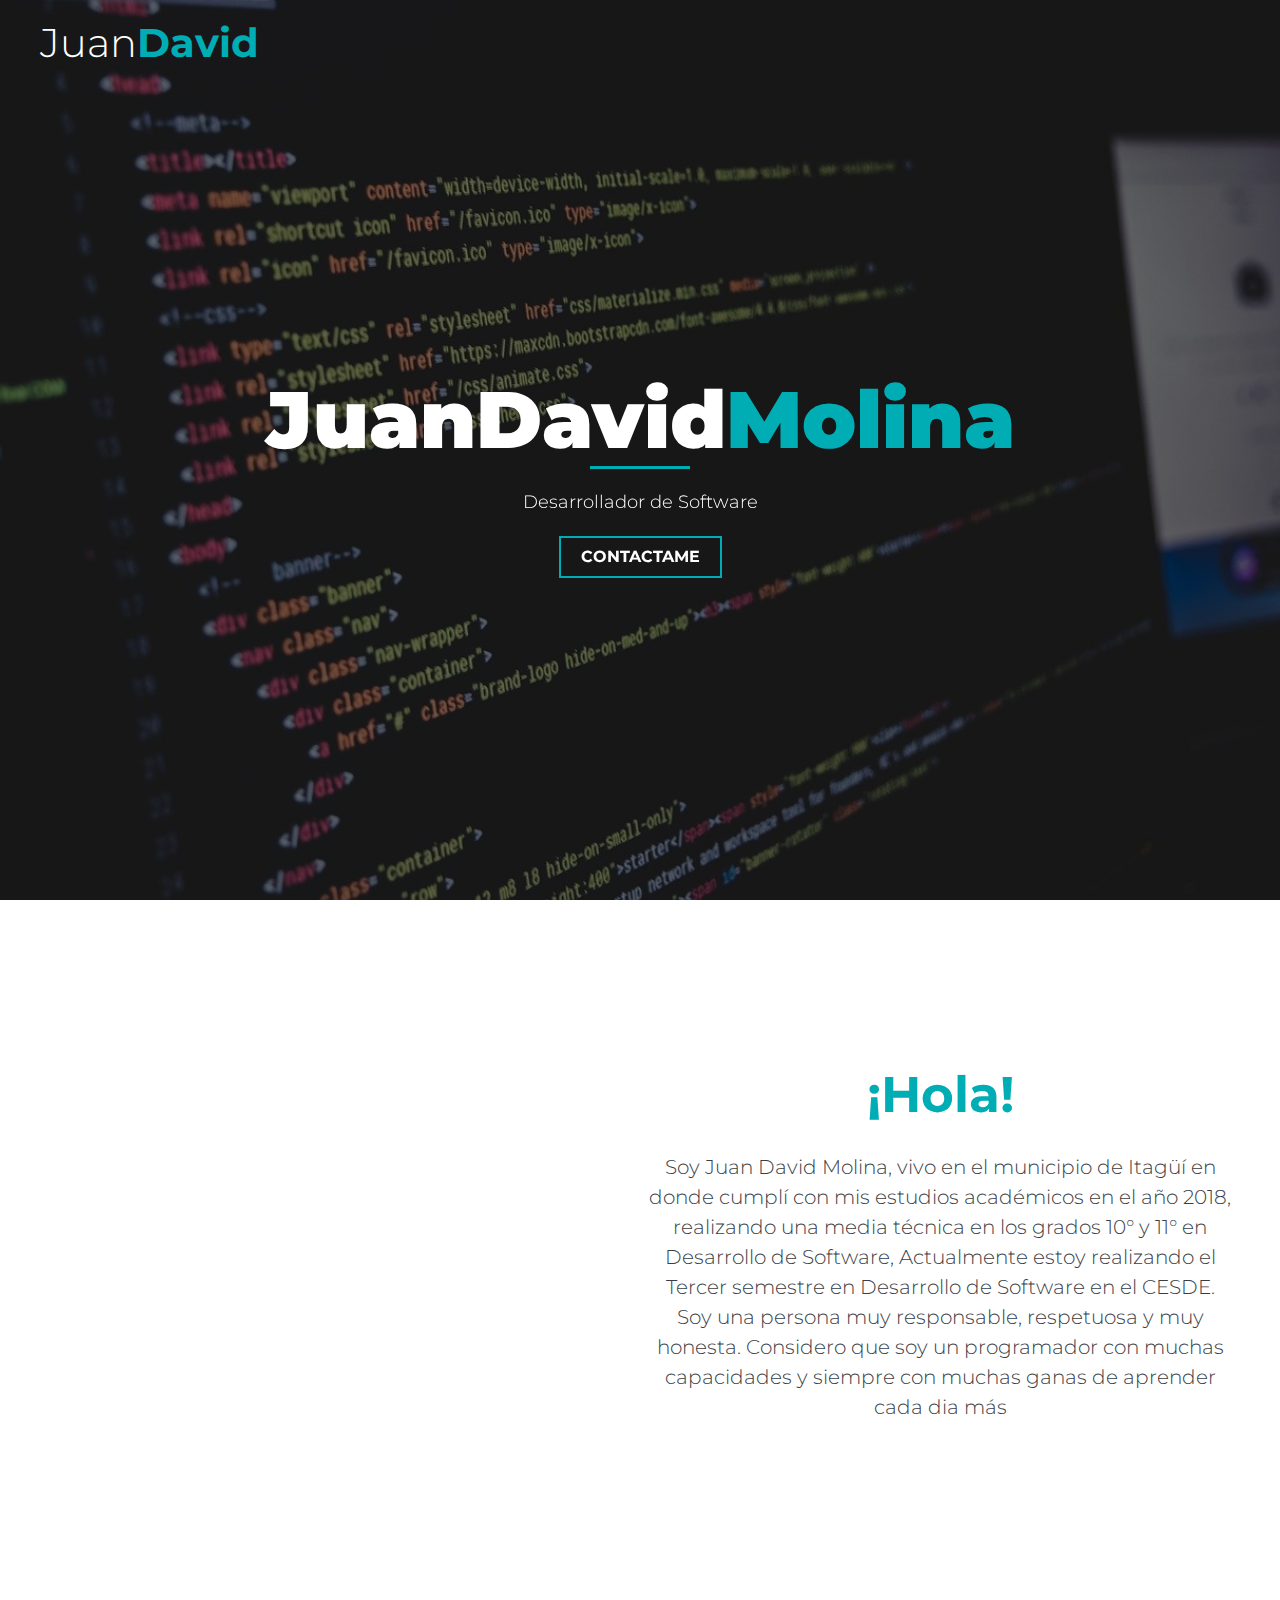
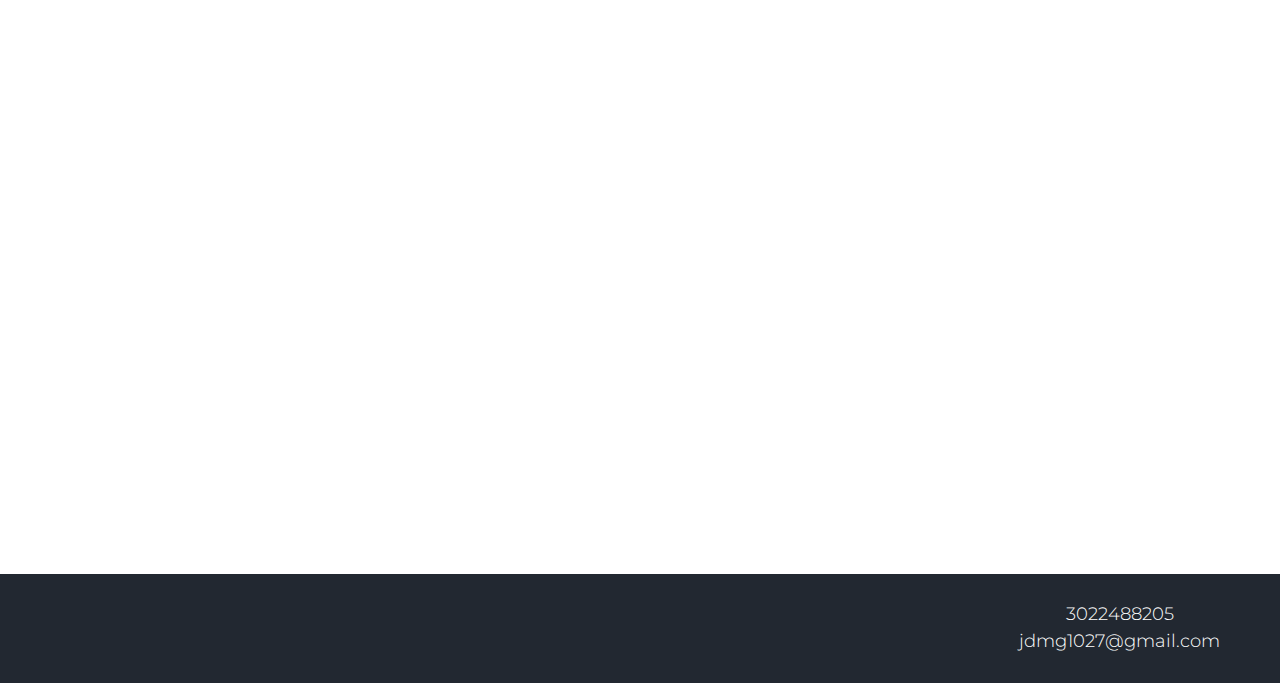
<file: index.html>
<!DOCTYPE html>
<html lang="en">

<head>
    <meta charset="UTF-8">
    <meta name="viewport" content="width=device-width, initial-scale=1.0">
    <title>Portafolio</title>
    <link rel="stylesheet" href="https://use.fontawesome.com/releases/v5.14.0/css/all.css" integrity="sha384-HzLeBuhoNPvSl5KYnjx0BT+WB0QEEqLprO+NBkkk5gbc67FTaL7XIGa2w1L0Xbgc" crossorigin="anonymous">
    <link href="https://unpkg.com/aos@2.3.1/dist/aos.css" rel="stylesheet">
    <link href="https://fonts.googleapis.com/css2?family=Montserrat:wght@300;500;700&display=swap" rel="stylesheet">
    <link rel="stylesheet" href="css/normalize.css">
    <link rel="stylesheet" href="css/style.css">

</head>

<body>
    <header class="site-header">
        <div id="toggle" class="toggle contenedor">
            <a href="index.html" class="logo">Juan<span>David</span></a>
            <a><i class="fa fa-bars"></i></a>
        </div>
        <div class="menu">
            <ul>
                <li><a href="index.html">Inicio</a></li>
                <li><a href="musica.html">Musica</a></li>
                <li><a href="https://github.com/JDMolinaG" target="_blank">GitHub</a></li>
            </ul>
        </div>
        <div class="texto-header">
            <h2 data-aos="fade-up" data-aos-duration="1500">JuanDavid<span>Molina</span></h2>
            <p data-aos="fade-down" data-aos-duration="1700">Desarrollador de Software</p>
            <a data-aos="fade-right" data-aos-duration="2000" href="#" class="hollow">Contactame</a>
        </div>
    </header>
    <!-- sobre mi -->
    <main class="sobre-mi seccion">
        <div class="contenedor">
            <h2 data-aos="fade-right" data-aos-duration="1000">Sobre mi</h2>
            <div class="info-sobre-mi">
                <div class="foto" data-aos="zoom-out" data-aos-duration="1000">
                    <img src="img/yofondo.png" alt="">
                </div>
                <div class="texto-sobre-mi">
                    <p class="titulo">¡Hola!</p>
                    <p>Soy Juan David Molina, vivo en el municipio de Itagüí en donde cumplí con mis estudios académicos en el año 2018, realizando una media técnica en los grados 10° y 11° en Desarrollo de Software, Actualmente estoy realizando el Tercer
                        semestre en Desarrollo de Software en el CESDE.</p>
                    <p>Soy una persona muy responsable, respetuosa y muy honesta. Considero que soy un programador con muchas capacidades y siempre con muchas ganas de aprender cada dia más</p>
                </div>
            </div>
        </div>
    </main>
    <div class="tarjetas-skill contenedor">
        <div class="tarjeta" data-aos="flip-right">
            <img src="img/Desarrolloweb.jpg" alt="">
            <h4>Desarrollo Web</h4>
            <div class="contenido-tarjeta">
                <p>HTML</p>
                <div class="barra">
                    <div class="progreso-barra">
                        <span>80%</span>
                    </div>
                </div>
                <p>CSS</p>
                <div class="barra">
                    <div class="progreso-barra">
                        <span>80%</span>
                    </div>
                </div>
                <p>JAVASCRIPT</p>
                <div class="barra">
                    <div class="progreso-barra">
                        <span>30%</span>
                    </div>
                </div>
                <p>PHP</p>
                <div class="barra">
                    <div class="progreso-barra">
                        <span>40%</span>
                    </div>
                </div>
                <p>BOOTSTRAP</p>
                <div class="barra">
                    <div class="progreso-barra">
                        <span>60%</span>
                    </div>
                </div>
            </div>
        </div>
        <div class="tarjeta" data-aos="flip-right">
            <img src="img/basedatos.webp" alt="">
            <h4>Bases de Datos</h4>
            <div class="contenido-tarjeta">
                <p>MYSQL</p>
                <div class="barra">
                    <div class="progreso-barra">
                        <span>70%</span>
                    </div>
                </div>
                <p>SQL</p>
                <div class="barra">
                    <div class="progreso-barra">
                        <span>50%</span>
                    </div>
                </div>
            </div>
        </div>
        <div class="tarjeta" data-aos="flip-right">
            <img src="img/android.png" alt="">
            <h4>Android Studio</h4>
            <div class="contenido-tarjeta">
                <p>JAVA</p>
                <div class="barra">
                    <div class="progreso-barra">
                        <span>60%</span>
                    </div>
                </div>
                <p>XML</p>
                <div class="barra">
                    <div class="progreso-barra">
                        <span>80%</span>
                    </div>
                </div>
            </div>
        </div>
    </div>
    <footer class="site-footer">
        <div class="contenedor info">
            <div class="redes">
                <a href="https://www.facebook.com/juanda.molinagonzalez"><i class="fab fa-facebook"></i></a>
                <a href="https://api.whatsapp.com/send?phone=3022488205&text=Hola!"><i class="fab fa-whatsapp"></i></a>
                <a href="https://www.instagram.com/juan_david_m27/"><i class="fab fa-instagram"></i></a>
                <a href="https://github.com/JDMolinaG"><i class="fab fa-github"></i></a>
            </div>
            <div class="contacto">
                <i class="fas fa-mobile-alt"></i>
                <p>3022488205</p>
                <i class="far fa-envelope"></i>
                <p>jdmg1027@gmail.com</p>
            </div>

        </div>

    </footer>
    <script src="https://unpkg.com/aos@2.3.1/dist/aos.js"></script>
    <script src="https://ajax.googleapis.com/ajax/libs/jquery/3.5.1/jquery.min.js"></script>
    <script src="js/main.js"></script>

</body>

</html>
</file>
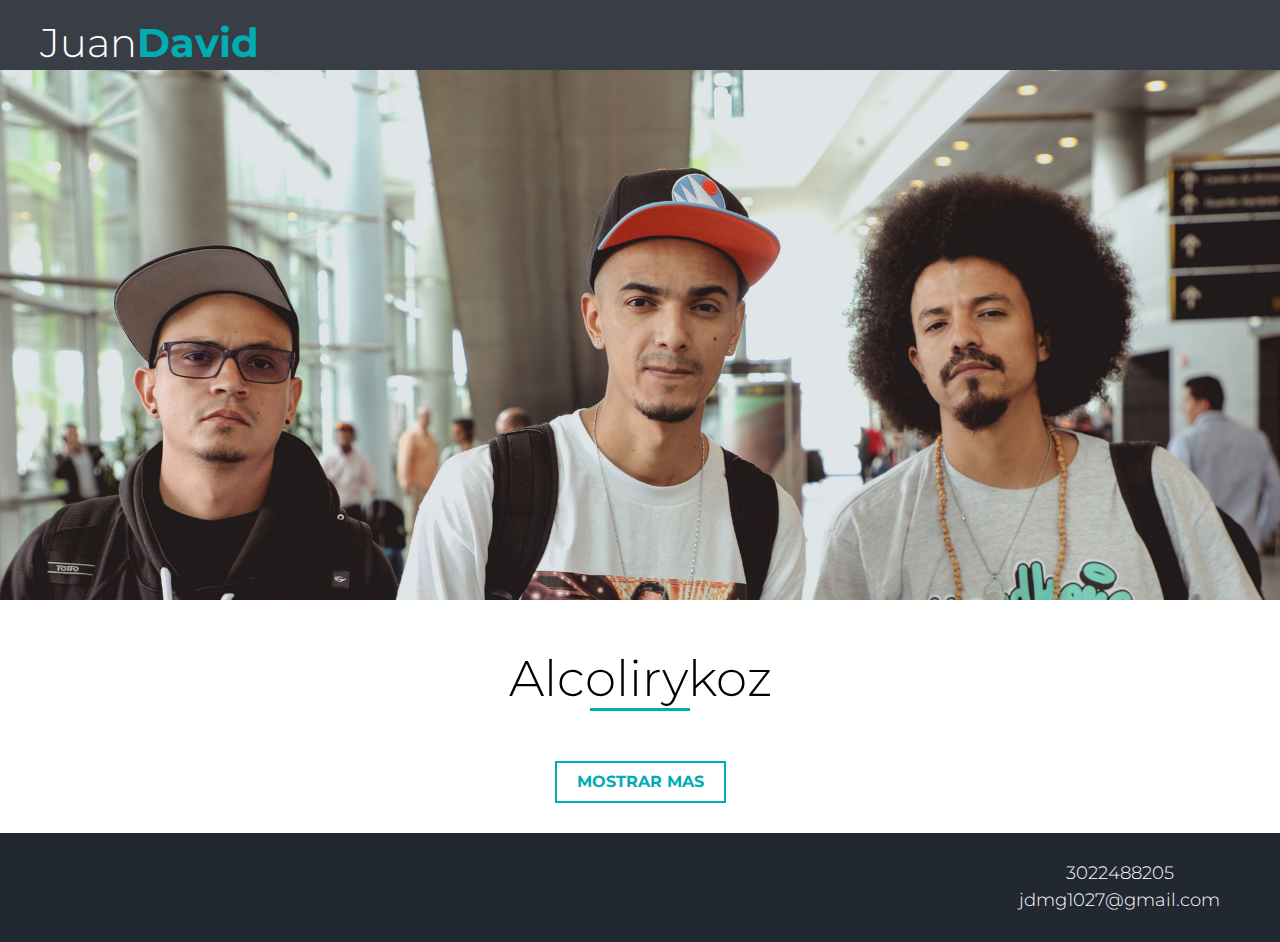
<file: musica.html>
<!DOCTYPE html>
<html lang="en">

<head>
    <meta charset="UTF-8">
    <meta name="viewport" content="width=device-width, initial-scale=1.0">
    <title>Portafolio</title>
    <link rel="stylesheet" href="https://use.fontawesome.com/releases/v5.14.0/css/all.css" integrity="sha384-HzLeBuhoNPvSl5KYnjx0BT+WB0QEEqLprO+NBkkk5gbc67FTaL7XIGa2w1L0Xbgc" crossorigin="anonymous">
    <link href="https://unpkg.com/aos@2.3.1/dist/aos.css" rel="stylesheet">
    <link href="https://fonts.googleapis.com/css2?family=Montserrat:wght@300;500;700&display=swap" rel="stylesheet">
    <link rel="stylesheet" href="css/normalize.css">
    <link rel="stylesheet" href="css/style.css">
</head>

<body>
    <header class="site-header-interna">
        <div class="toggle contenedor">
            <a href="index.html" class="logo">Juan<span>David</span></a>
            <a><i class="fa fa-bars"></i></a>
        </div>
        <div class="menu">
            <ul>
                <li><a href="index.html">Inicio</a></li>
                <li><a href="musica.html">Musica</a></li>
                <li><a href="https://github.com/JDMolinaG" target="_blank">GitHub</a></li>
            </ul>
        </div>

    </header>
    <div class="hero">
    </div>
    <main class="musica seccion">
        <h2>Alcolirykoz</h2>
        <div class="grupo-tarjetas contenedor">

            <div id="ocultar">
                <div class="mostrarMas">

                </div>
            </div>
        </div>
        <button class="hollow" id="mostrar-mas">Mostrar Mas</button>

    </main>
    <footer class="site-footer">
        <div class="contenedor info">
            <div class="redes">
                <a href="https://www.facebook.com/juanda.molinagonzalez"><i class="fab fa-facebook"></i></a>
                <a href="https://api.whatsapp.com/send?phone=3022488205&text=Hola!"><i class="fab fa-whatsapp"></i></a>
                <a href="https://www.instagram.com/juan_david_m27/"><i class="fab fa-instagram"></i></a>
                <a href="https://github.com/JDMolinaG"><i class="fab fa-github"></i></a>
            </div>
            <div class="contacto">
                <i class="fas fa-mobile-alt"></i>
                <p>3022488205</p>
                <i class="far fa-envelope"></i>
                <p>jdmg1027@gmail.com</p>
            </div>

        </div>

    </footer>
    <script src="https://unpkg.com/aos@2.3.1/dist/aos.js"></script>
    <script src="https://ajax.googleapis.com/ajax/libs/jquery/3.5.1/jquery.min.js"></script>
    <script src="js/main.js"></script>

</body>

</html>
</file>
<file: css/style.css>
html {
    box-sizing: border-box;
    font-size: 62.5%;
}

*,
*:after,
*:before {
    box-sizing: inherit;
}

body {
    font-family: 'Montserrat', sans-serif;
    font-size: 1.6rem;
    overflow-x: hidden;
}

.contenedor {
    max-width: 1200px;
    margin: 0 auto;
    width: 95%;
    text-align: center;
}

.seccion {
    margin: 2rem 0;
}

img {
    max-width: 100%;
}

h1,
h2,
h3 {
    margin: 0;
}

h1 {
    font-size: 3.8rem;
    text-transform: uppercase;
    font-weight: 900;
}

h2 {
    font-size: 3.7rem;
    font-weight: 900;
}

h2::after {
    content: '';
    margin: 0 auto;
    background-color: var(--color-amarillo);
    height: 3px;
    width: 100px;
    display: block;
}

h3 {
    font-size: 3rem;
}

p {
    font-size: 1.8rem;
    font-weight: 300;
    margin: 0;
    line-height: 1.5;
}

a {
    text-decoration: none;
}

:root {
    --color-amarillo: #00adb5;
    --color-cafe: #222831;
    --color-gris: #393e46;
}

.hollow {
    border: 2px solid var(--color-amarillo);
    padding: 1rem 2rem;
    background-color: transparent;
    color: #ffffff;
    text-transform: uppercase;
    font-weight: 700;
    margin: 1rem 0;
    transition: all .5s;
}

.hollow:hover {
    background-color: var(--color-amarillo);
    color: var(--color-cafe);
}


/* header*/

.site-header {
    background-image: url(../img/computer-1209641_1280.jpg);
    background-size: cover;
    background-position: center center;
    height: 100vh;
    position: relative;
}

.site-header::before {
    content: '';
    width: 100%;
    height: 100%;
    position: absolute;
    top: 0;
    left: 0;
    background-color: #0000008a;
}

.texto-header {
    display: flex;
    justify-content: center;
    align-items: center;
    height: 90%;
    flex-direction: column;
    position: relative;
    color: #ffffff;
}

.texto-header h2 {
    font-size: 3rem;
    margin: 2rem 0;
}

.texto-header p {
    margin-bottom: 1rem;
}

@media (min-width: 668px) {
    .texto-header h2 {
        font-size: 8rem;
    }
}

.texto-header span {
    color: var(--color-amarillo);
}

.toggle {
    position: relative;
    z-index: 100;
    display: flex;
    padding-top: 2rem;
    justify-content: space-between;
    align-items: center;
}

.toggle a {
    right: 100px;
    text-decoration: none;
    color: var(--color-amarillo);
    font-size: 30px;
    cursor: pointer;
}

.toggle .logo {
    color: #ffffff;
    font-weight: 300;
    font-size: 4rem;
}

.logo span {
    color: var(--color-amarillo);
    font-weight: 700;
}

.fa-bars.toggleact {
    color: var(--color-cafe);
}

.menu {
    margin: 0;
    padding: 0;
    position: fixed;
    top: 0;
    left: -100%;
    width: 100%;
    height: 100%;
    background: var(--color-amarillo);
    z-index: 1;
    transition: 0.5s;
}

ul {
    margin: 0;
    padding: 0;
    position: absolute;
    top: 50%;
    left: 50%;
    max-width: 100%;
    transform: translate(-50%, -50%);
    text-align: center;
}

ul li {
    list-style: none;
}

ul li a {
    padding: 10px;
    display: inline-block;
    font-family: verdana;
    font-size: 2em;
    text-decoration: none;
    text-transform: uppercase;
    color: #262626;
}

ul li a:hover {
    background: var(--color-cafe);
    color: #ffffff;
}

.menu.active {
    left: 0;
    overflow: auto;
}


/* sobre mi */

.sobre-mi h2 {
    text-transform: uppercase;
    color: var(--color-cafe);
    font-weight: 300;
    font-size: 5rem;
}

.info-sobre-mi {
    display: grid;
    justify-content: center;
    align-items: center;
    grid-template-columns: repeat(1, 1fr);
}

@media (min-width:689px) {
    .info-sobre-mi {
        display: grid;
        justify-content: center;
        align-items: center;
        grid-template-columns: repeat(2, 1fr);
    }
}

.foto {
    margin-top: 6rem;
    border-radius: 50%;
    position: relative;
}

.foto img {
    width: 350px;
    -webkit-transition: all .5s ease-in-out;
}

@media (min-width:689px) {
    .foto img {
        width: 400px;
        -webkit-transition: all .5s ease-in-out;
    }
}

.foto img:hover {
    -webkit-transform: scale(1.1);
}

.texto-sobre-mi .titulo {
    font-size: 5rem;
    font-weight: 700;
    color: var(--color-amarillo);
    margin: 2rem 0;
}

.texto-sobre-mi p {
    color: var(--color-gris);
    font-size: 2rem;
}


/* SKILL */


/* .barra-skill {
    text-align: left;
}

.skill {
    padding: 1rem;
}

.skill p {
    font-weight: 700;
}

.barra {
    background-color: var(--color-gris);
    width: 100%;
    height: 15px;
    display: block;
    border-radius: 3rem;
}

.progreso-barra {
    height: 100%;
    width: 0%;
    background-color: var(--color-amarillo);
    border-radius: 3rem;
    position: relative;
    transition: all 1.5s;
}

.progreso-barra span {
    position: absolute;
    top: 0;
    right: 0;
    font-size: 1.4rem;
    font-weight: 700;
} */


/* tarjetas */

.tarjetas-skill {
    margin-top: 15rem;
    display: grid;
    grid-template-columns: repeat(1, 1fr);
    align-items: center;
    justify-content: center;
    row-gap: 3rem;
}

@media (min-width: 768px) {
    .tarjetas-skill {
        grid-template-columns: repeat(3, 1fr);
        align-items: flex-start;
    }
}

.tarjeta {
    max-width: 80%;
    margin: 0 auto;
    border: 1px solid #9797975d;
    border-radius: 1rem;
    -webkit-box-shadow: 0px 0px 17px 1px rgba(204, 204, 202, 0.89);
    -moz-box-shadow: 0px 0px 17px 1px rgba(204, 204, 202, 0.89);
    box-shadow: 0px 0px 17px 1px rgba(204, 204, 202, 0.89);
}

.tarjeta h4 {
    font-size: 2.4rem;
    margin: 1rem;
}

.tarjeta img {
    width: 100%;
}

.barra {
    background-color: var(--color-gris);
    width: 100%;
    height: 15px;
    display: block;
    border-radius: 3rem;
    margin-bottom: 1rem;
}

.progreso-barra {
    height: 100%;
    width: 0%;
    background-color: var(--color-amarillo);
    border-radius: 3rem;
    position: relative;
    transition: all 1.5s;
}

.progreso-barra span {
    position: absolute;
    top: 0;
    right: 1rem;
    font-size: 1.4rem;
    font-weight: 700;
}

.contenido-tarjeta {
    padding: 2rem;
}

.contenido-tarjeta p {
    font-size: 1.5rem;
}


/* footer */

.site-footer {
    background-color: var(--color-cafe);
    padding: 2rem 0;
    margin-top: 3rem;
}

.site-footer i {
    text-decoration: none;
    color: var(--color-amarillo);
    font-size: 2.5rem;
    margin-right: 1rem;
}

.site-footer i:hover {
    color: #ffffff;
}

.contacto p {
    color: #ffffff;
    margin: 0 2rem 0 0;
}

.info {
    display: flex;
    justify-content: space-between;
    align-items: center;
    flex-direction: column;
}

@media (min-width: 768px) {
    .info {
        flex-direction: row;
    }
}

.redes {
    margin: 0 0 4rem 0;
}

.contacto {
    display: flex;
    flex-direction: column;
    align-items: center;
    justify-content: center;
}


/* musica */

.hero {
    background-image: url(../img/alcolirikoz3.jpg);
    background-position: top;
    background-size: cover;
    max-width: 100%;
    height: 25rem;
}

@media (min-width: 600px) {
    .hero {
        height: 60rem;
    }
}

.musica h2 {
    text-align: center;
    font-size: 5rem;
    font-weight: 300;
    margin: 5rem;
}

.site-header-interna {
    background-color: var(--color-gris);
    position: fixed;
    z-index: 100;
    left: 0;
    top: 0;
    right: 0;
    height: 7rem;
    padding: 0 0 1rem 0;
}

.texto-header .titulo-musica {
    color: var(--color-cafe);
    margin: 10rem 0 5rem 0;
}

.grupo-tarjetas {
    display: flex;
    justify-content: center;
    flex-direction: column;
    align-items: center;
}

@media (min-width:768px) {
    .grupo-tarjetas {
        display: flex;
        justify-content: space-between;
        flex-wrap: wrap;
        flex-direction: row;
    }
}

.tarjetas {
    max-width: 90%;
    margin-bottom: 4rem;
    -webkit-box-shadow: 10px 10px 29px -9px rgba(0, 0, 0, 0.75);
    -moz-box-shadow: 10px 10px 29px -9px rgba(0, 0, 0, 0.75);
    box-shadow: 10px 10px 29px -9px rgba(0, 0, 0, 0.75);
}

@media (min-width:768px) {
    .tarjetas {
        width: 37rem;
    }
}

.imagen-tarjeta img {
    max-width: 100%;
}

.contenido-tarjeta {
    padding: 2rem;
}

audio {
    max-width: 100%;
}

.titulo-tarjeta {
    margin: 1rem 0;
    font-size: 2.3rem;
    font-weight: 400;
}

.album {
    font-size: 1.3rem;
    font-weight: 300;
    margin: 1rem 0;
    color: var(--color-gris)
}

.musica .hollow {
    color: var(--color-amarillo);
    margin: 0 auto;
    display: block;
}

.musica .hollow:hover {
    color: var(--color-cafe);
}

#ocultar {
    display: none;
}

.mostrarMas {
    display: flex;
    justify-content: center;
    flex-direction: column;
    align-items: center;
}

@media (min-width:768px) {
    .mostrarMas {
        justify-content: space-between;
        flex-wrap: wrap;
        flex-direction: row;
    }
}
</file>
